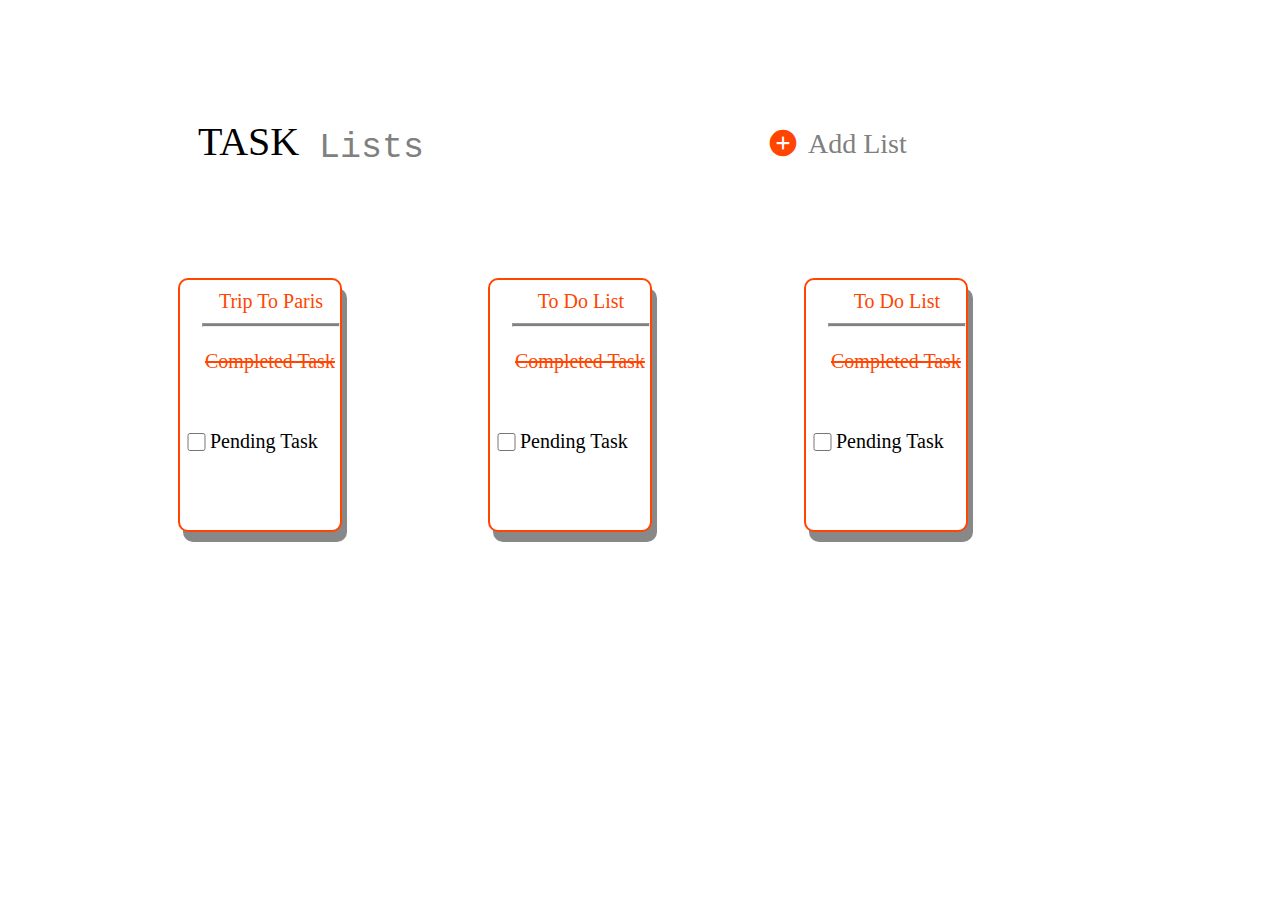
<file: Project2/index.html>
<!DOCTYPE html>
<html lang="en">
<head>
    <meta charset="UTF-8">
    <meta http-equiv="X-UA-Compatible" content="IE=edge">
    <meta name="viewport" content="width=device-width, initial-scale=1.0">
    <title>Project-2</title>
    <link rel="stylesheet" href="https://fonts.googleapis.com/css2?family=Material+Symbols+Outlined:opsz,wght,FILL,GRAD@20..48,100..700,0..1,-50..200" />
    <link rel="stylesheet" href="./index.css">
   
  
</head>
<body>
    
      <div class="h1">TASK</div>
      <span class="sp1">&nbsp;Lists</span>
      <span class="add">Add List</span>
        <div class="material-symbols-outlined">
            add_circle <a href= "./index2.html" target="_self" class="add"></a>
        </div>

  
    <div class="flex-container">
        <div class="task1">
          <a href="./index3.html" class="textparis">Trip To Paris <hr style="height:2px;width:8.5rem;color:grey;background-color:gray">
          </a>
          <div class="t1">Completed Task</div>
          <input type="checkbox" class="chbx">
          <span class="t1txt">Pending Task</span>
       </div>

      <div class="todo1">
        <div class="textparis">To Do List <hr style="height:2px;width:8.5rem;color:grey;background-color:gray"></div>
        <div class="t1">Completed Task</div>
        <input type="checkbox" class="chbx">
        <span class="t1txt">Pending Task</span>
      </div>
  
      <div class="todo2">
        <div class="textparis">To Do List<br><hr style="height:2px;width:8.5rem;color:grey;background-color:gray"></div>
        <div class="t1">Completed Task</div>
        <input type="checkbox" class="chbx">
        <span class="t1txt">Pending Task</span>
      </div>
   </div>
</body>
</html>
</file>
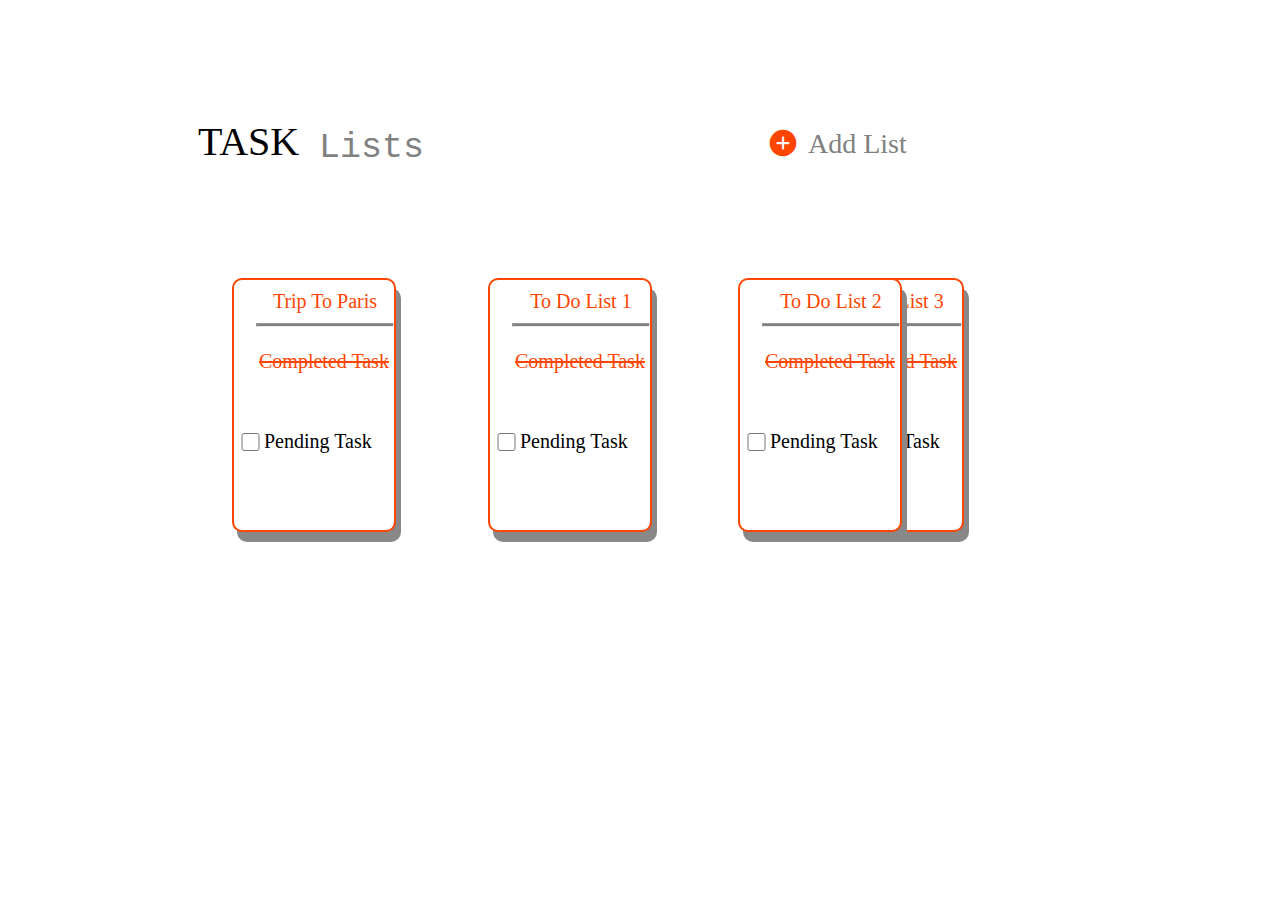
<file: Project3/index.html>
<!DOCTYPE html>
<html lang="en">
<head>
    <meta charset="UTF-8">
    <meta http-equiv="X-UA-Compatible" content="IE=edge">
    <meta name="viewport" content="width=device-width, initial-scale=1.0">
    <title>To DO Mobile App</title>
    <link rel="stylesheet" href="https://fonts.googleapis.com/css2?family=Material+Symbols+Outlined:opsz,wght,FILL,GRAD@20..48,100..700,0..1,-50..200" />
    <link rel="stylesheet" href="./index.css">
   
  
</head>
<body>
    
<div class="h1">TASK</div>
      <span class="sp1">&nbsp;Lists</span>
      <div class="add">Add List</div>
        <div class="material-symbols-outlined">
            add_circle <a href= "./index2.html" target="_self" class="add">HAI</a>
        </div>

  
    <div class="flex-container">
        <div class="task1">
          <a href="./index3.html" class="textparis">Trip To Paris <hr style="height:2px;width:8.5rem;color:grey;background-color:gray">
          </a>
          <div class="t1">Completed Task</div>
          <input type="checkbox" class="chbx">
          <span class="t1txt">Pending Task</span>
       </div>

      <div class="todo1">
        <div class="textparis">To Do List 1<hr style="height:2px;width:8.5rem;color:grey;background-color:gray"></div>
        <div class="t1">Completed Task</div>
        <input type="checkbox" class="chbx">
        <span class="t1txt">Pending Task</span>
      </div>
  
      <div class="todo2">
        <div class="textparis">To Do List 3<br><hr style="height:2px;width:8.5rem;color:grey;background-color:gray"></div>
        <div class="t1">Completed Task</div>
        <input type="checkbox" class="chbx">
        <span class="t1txt">Pending Task</span>
      </div>

      <div class="todo3">
        <div class="textparis">To Do List 2<br><hr style="height:2px;width:8.5rem;color:grey;background-color:gray"></div>
        <div class="t1">Completed Task</div>
        <input type="checkbox" class="chbx">
        <span class="t1txt">Pending Task</span>
      </div>
      
  </div>
</body>
</html>
</file>
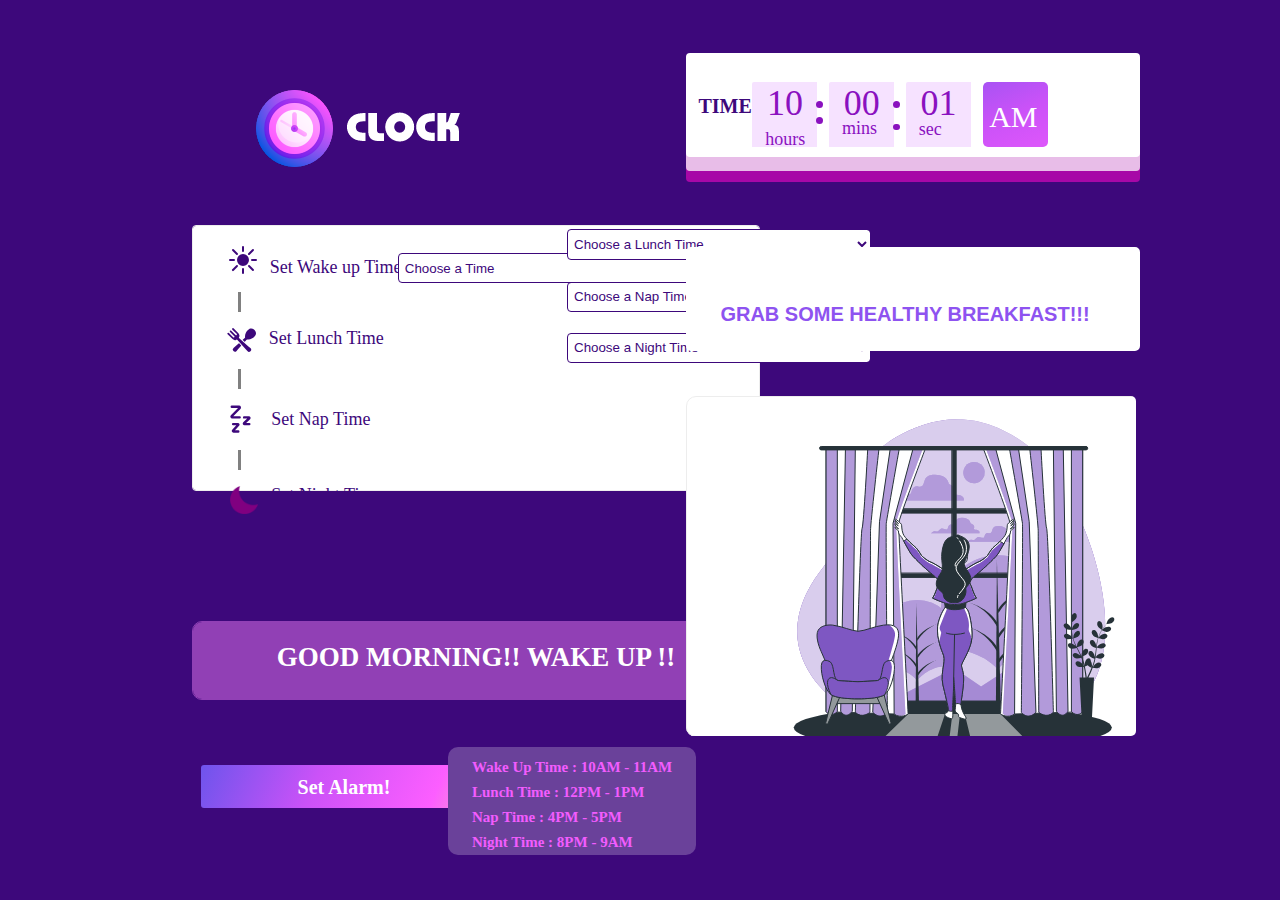
<file: Project4/index.html>
<!DOCTYPE html>
<html lang="en">
<head>
    <meta charset="UTF-8">
    <meta http-equiv="X-UA-Compatible" content="IE=edge">
    <meta name="viewport" content="width=device-width, initial-scale=1.0">
    <title>Clock</title>
    <link rel="stylesheet" href="./clock.css">
</head>
<body class="bg">
    <div class="Clock">
        <img src="./clock_logo.png" alt=noimage>
    </div>
    <div class="drp">
        <img src="./wake_up.svg" alt="noimage" class="wake">
        <span class="greeting"> Set Wake up Time</span>
       <select  class="drp1">
        <option value="0"> Choose a Time </option>
          <option value="1">01:00 AM - 02:00 AM</option>
          <option value="2">02:00 AM - 03:00 AM</option>
          <option value="3">03:00 AM - 04:00 AM</option>
          <option value="4">04:00 AM - 05:00 AM</option>
          <option value="5">05:00 AM - 06:00 AM</option>
          <option value="6">06:00 AM - 07:00 AM</option>
          <option value="7">07:00 AM - 08:00 AM</option>
          <option value="8">08:00 AM - 09:00 AM</option>
          <option value="9">09:00 AM - 10:00 AM</option>
          <option value="10">10:00 AM - 11:00 AM</option>
          <option value="11">11:00 AM - 12:00 AM</option>
          <option value="12">12:00 PM - 01:00 PM</option>
          <option value="13">01:00 PM - 02:00 PM</option>
          <option value="14">02:00 PM - 03:00 PM</option>
          <option value="15">03:00 PM - 04:00 PM</option>
          <option value="16">04:00 PM - 05:00 PM</option>
          <option value="17">05:00 PM - 06:00 PM</option>
          <option value="18">06:00 PM - 07:00 PM</option>
          <option value="19">07:00 PM - 08:00 PM</option>
          <option value="20">08:00 PM - 09:00 PM</option>
          <option value="21">09:00 PM - 10:00 PM</option>
          <option value="22">10:00 PM - 11:00 PM</option>
          <option value="23">11:00 PM - 12:00 PM</option>
          <option value="24">12:00 AM - 01:00 AM</option>
      </select>
    </div>
    <div class="v1"></div>
    <div class="drp2-1">
        <img src="./lunch_time.svg" alt="noimage" class="lun">
        <span class="lungreet" >Set Lunch Time</span>
        <select  class="drp2"width="100px">
          <option value="0"> Choose a Lunch Time </option>
          <option value="1">01:00 AM - 02:00 AM</option>
          <option value="2">02:00 AM - 03:00 AM</option>
          <option value="3">03:00 AM - 04:00 AM</option>
          <option value="4">04:00 AM - 05:00 AM</option>
          <option value="5">05:00 AM - 06:00 AM</option>
          <option value="6">06:00 AM - 07:00 AM</option>
          <option value="7">07:00 AM - 08:00 AM</option>
          <option value="8">08:00 AM - 09:00 AM</option>
          <option value="9">09:00 AM - 10:00 AM</option>
          <option value="10">10:00 AM - 11:00 AM</option>
          <option value="11">11:00 AM - 12:00 AM</option>
          <option value="12">12:00 PM - 01:00 PM</option>
          <option value="13">01:00 PM - 02:00 PM</option>
          <option value="14">02:00 PM - 03:00 PM</option>
          <option value="15">03:00 PM - 04:00 PM</option>
          <option value="16">04:00 PM - 05:00 PM</option>
          <option value="17">05:00 PM - 06:00 PM</option>
          <option value="18">06:00 PM - 07:00 PM</option>
          <option value="19">07:00 PM - 08:00 PM</option>
          <option value="20">08:00 PM - 09:00 PM</option>
          <option value="21">09:00 PM - 10:00 PM</option>
          <option value="22">10:00 PM - 11:00 PM</option>
          <option value="23">11:00 PM - 12:00 PM</option>
          <option value="24">12:00 AM - 01:00 AM</option>
          </select>
    </div>
    <div class="v2"></div>
    <div class="drp3-1">
      <img src="./nap_time.svg" alt="noimage" class="nap">
      <span class="napgreet" >Set Nap Time</span>
      <select  class="drp3"width="100px">
        <option value="0"> Choose a Nap Time </option>
        <option value="1">01:00 AM - 02:00 AM</option>
        <option value="2">02:00 AM - 03:00 AM</option>
        <option value="3">03:00 AM - 04:00 AM</option>
        <option value="4">04:00 AM - 05:00 AM</option>
        <option value="5">05:00 AM - 06:00 AM</option>
        <option value="6">06:00 AM - 07:00 AM</option>
        <option value="7">07:00 AM - 08:00 AM</option>
        <option value="8">08:00 AM - 09:00 AM</option>
        <option value="9">09:00 AM - 10:00 AM</option>
        <option value="10">10:00 AM - 11:00 AM</option>
        <option value="11">11:00 AM - 12:00 AM</option>
        <option value="12">12:00 PM - 01:00 PM</option>
        <option value="13">01:00 PM - 02:00 PM</option>
        <option value="14">02:00 PM - 03:00 PM</option>
        <option value="15">03:00 PM - 04:00 PM</option>
        <option value="16">04:00 PM - 05:00 PM</option>
        <option value="17">05:00 PM - 06:00 PM</option>
        <option value="18">06:00 PM - 07:00 PM</option>
        <option value="19">07:00 PM - 08:00 PM</option>
        <option value="20">08:00 PM - 09:00 PM</option>
        <option value="21">09:00 PM - 10:00 PM</option>
        <option value="22">10:00 PM - 11:00 PM</option>
        <option value="23">11:00 PM - 12:00 PM</option>
        <option value="24">12:00 AM - 01:00 AM</option>
        </select>
  </div> 
  <div class="v3"></div>
  <div class="drp4-1">
    <img src="./moon.png" alt="noimage" class="night">
    <span class="nightgreet" >Set Night Time</span>
    <select  class="drp4"width="100px">
      <option value="0"> Choose a Night Time </option>
      <option value="1">01:00 AM - 02:00 AM</option>
      <option value="2">02:00 AM - 03:00 AM</option>
      <option value="3">03:00 AM - 04:00 AM</option>
      <option value="4">04:00 AM - 05:00 AM</option>
      <option value="5">05:00 AM - 06:00 AM</option>
      <option value="6">06:00 AM - 07:00 AM</option>
      <option value="7">07:00 AM - 08:00 AM</option>
      <option value="8">08:00 AM - 09:00 AM</option>
      <option value="9">09:00 AM - 10:00 AM</option>
      <option value="10">10:00 AM - 11:00 AM</option>
      <option value="11">11:00 AM - 12:00 AM</option>
      <option value="12">12:00 PM - 01:00 PM</option>
      <option value="13">01:00 PM - 02:00 PM</option>
      <option value="14">02:00 PM - 03:00 PM</option>
      <option value="15">03:00 PM - 04:00 PM</option>
      <option value="16">04:00 PM - 05:00 PM</option>
      <option value="17">05:00 PM - 06:00 PM</option>
      <option value="18">06:00 PM - 07:00 PM</option>
      <option value="19">07:00 PM - 08:00 PM</option>
      <option value="20">08:00 PM - 09:00 PM</option>
      <option value="21">09:00 PM - 10:00 PM</option>
      <option value="22">10:00 PM - 11:00 PM</option>
      <option value="23">11:00 PM - 12:00 PM</option>
      <option value="24">12:00 AM - 01:00 AM</option>
      </select>
</div> 

<div class="box3">
      
      <h1 class="gm">GOOD MORNING!! WAKE UP !!</h1> 
     
    </div>

    <button class="button"><span>Set Alarm!</span></button>
    <div class="timings">
        <span> Wake Up Time : 10AM - 11AM </span><br/>
        <span> Lunch Time : 12PM - 1PM </span><br/>
        <span> Nap Time : 4PM - 5PM </span><br/>
        <span> Night Time : 8PM - 9AM </span>
    </div>
    <div class="flex-clk">
      <span class="Time">Time</span>
      
      <span class="bx1no">10</span>
      <span class="hr">hours</span>

      <div class="dotted">
        <span class="dots"></span>
        <span class="dots1"></span>
      </div>
       <span class="bx2">00</span>
       <span class="min">mins</span>

       <div class="dotted">
          <span class="dot2"></span>
          <span class="dots3"></span>
        </div>
        <span class="bx3">01</span>
        <span class="sec">sec</span>
        <span class="am"></span>
        <span class="amc">AM</span>
    </div>

    <div class="mrgmsg">
      <span class="msg">GRAB SOME HEALTHY BREAKFAST!!!</span>
    </div>
    <div class="image">

    </div>
</body>
</html>
</file>
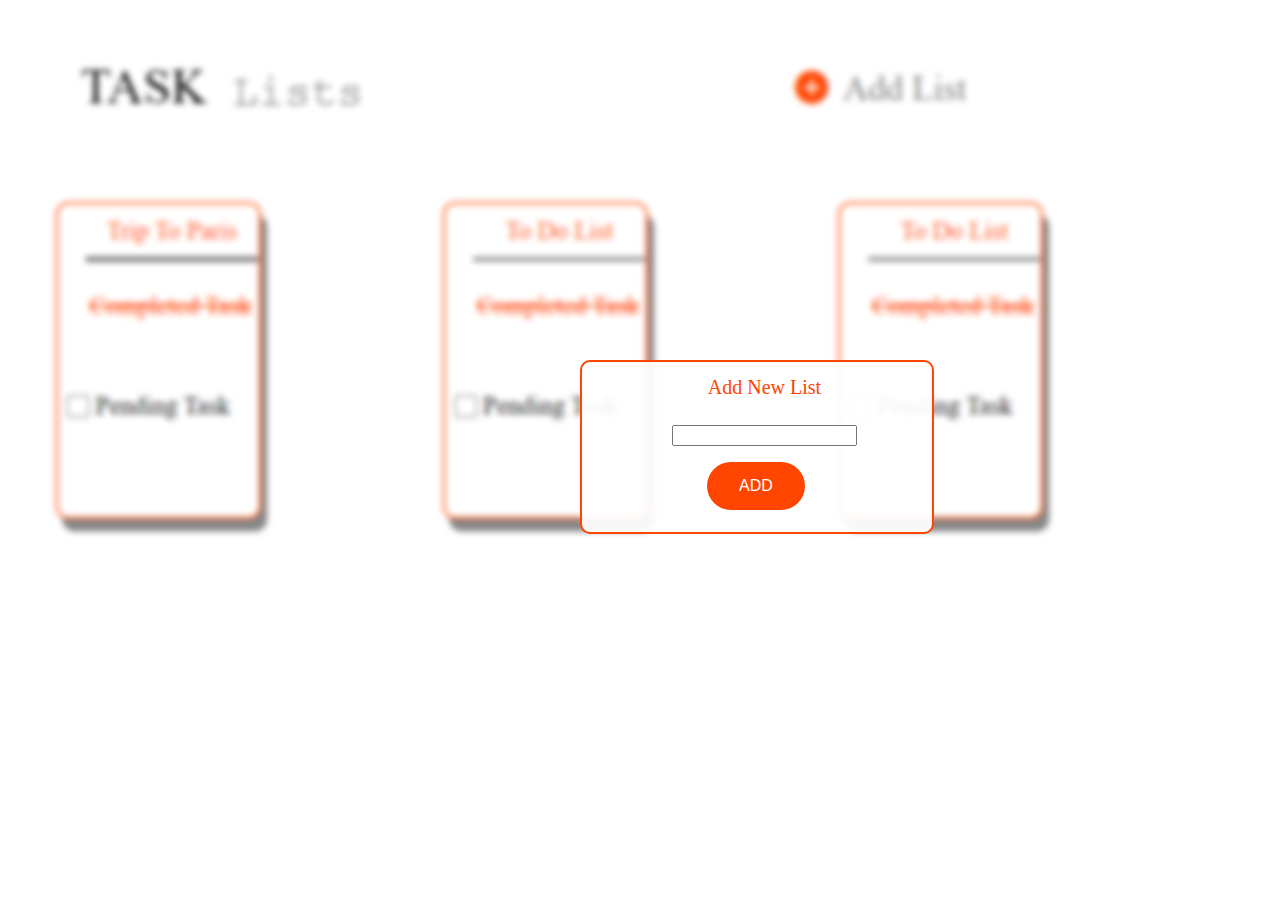
<file: Project2/index2.html>
<!DOCTYPE html>
<html lang="en">
<head>
    <meta charset="UTF-8">
    <meta http-equiv="X-UA-Compatible" content="IE=edge">
    <meta name="viewport" content="width=device-width, initial-scale=1.0">
    <title>Project-2</title>
    <link rel="stylesheet" href="./index.css">
    <link rel="stylesheet" href="https://fonts.googleapis.com/css2?family=Material+Symbols+Outlined:opsz,wght,FILL,GRAD@20..48,100..700,0..1,-50..200" />
</head>
<body>
  <div class="blr">
    <img src="new.PNG">
  </div>
<div class="newlist">
        <div class="addnewlist">
            Add New List <br><br>
            <input type="text" width=700px ; height=20px>
        </div>
        <input type="button" value="ADD" class="addbtn">
</div>
</body>
</html>
</file>
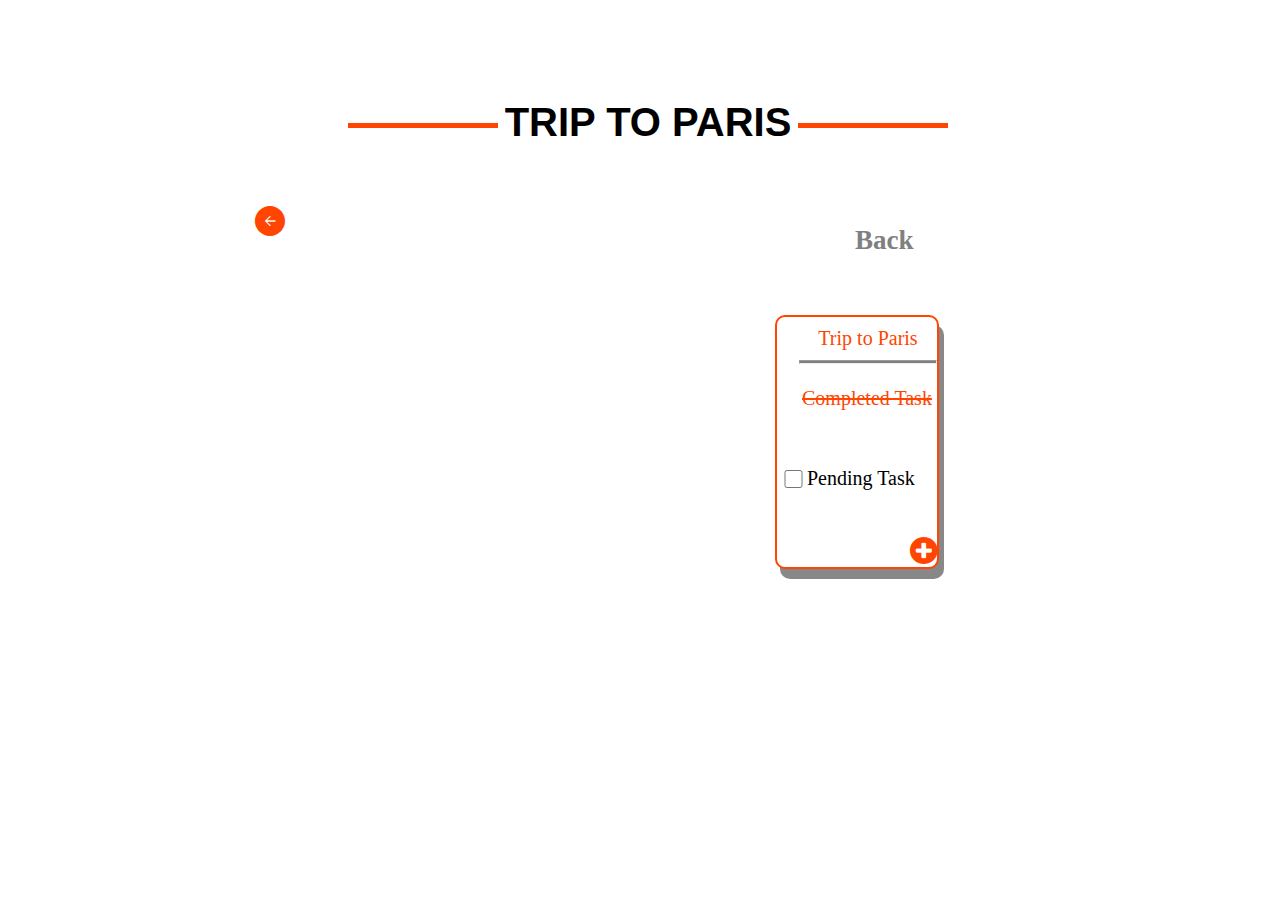
<file: Project2/index3.html>
<!DOCTYPE html>
<html lang="en">
<head>
    <meta charset="UTF-8">
    <meta http-equiv="X-UA-Compatible" content="IE=edge">
    <meta name="viewport" content="width=device-width, initial-scale=1.0">
    <title>Project-2</title>
    <link rel="stylesheet" href="https://fonts.googleapis.com/css2?family=Material+Symbols+Outlined:opsz,wght,FILL,GRAD@20..48,100..700,0..1,-50..200" />
    <link rel="stylesheet" href="./index.css">
    <link rel="stylesheet" href="https://cdnjs.cloudflare.com/ajax/libs/font-awesome/4.7.0/css/font-awesome.min.css">
    
    <style>
        .material-symbols-outlined
        { 
          font-size: 40px !important;
          position: absolute !important;
          top:9vh !important;
          right:110vh !important;
          font-variation-settings:
          'FILL' 1,  
          'wght' 200,
          'GRAD' 0,
          'opsz' 48
        }
    </style>
</head>
<body>
    <center>
        <h1>TRIP TO PARIS</h1>
    </center>
    <span class="material-symbols-outlined">
        arrow_circle_left
    </span> 
    <a href="./index.html">
       <div class="Back">
            Back
        </div>
    </a>
     
    <div class="h3">
        <div class="task1">
            <div class="textparis">Trip to Paris<hr style="height:2px;width:8.5rem;color:grey;background-color:gray"></div>
                <div class="t1">Completed Task</div>
            <input type="checkbox" class="chbx">
            <span class="t1txt">Pending Task</span>
            <a href="./index4.html">
               <i class="fa fa-plus-circle" style="font-size:32px;color:orangered;position:absolute;right: 0;bottom: 0;cursor: pointer;" >
               </i>
            </a>
        </div>
    </div>
</body>
</html>
</file>
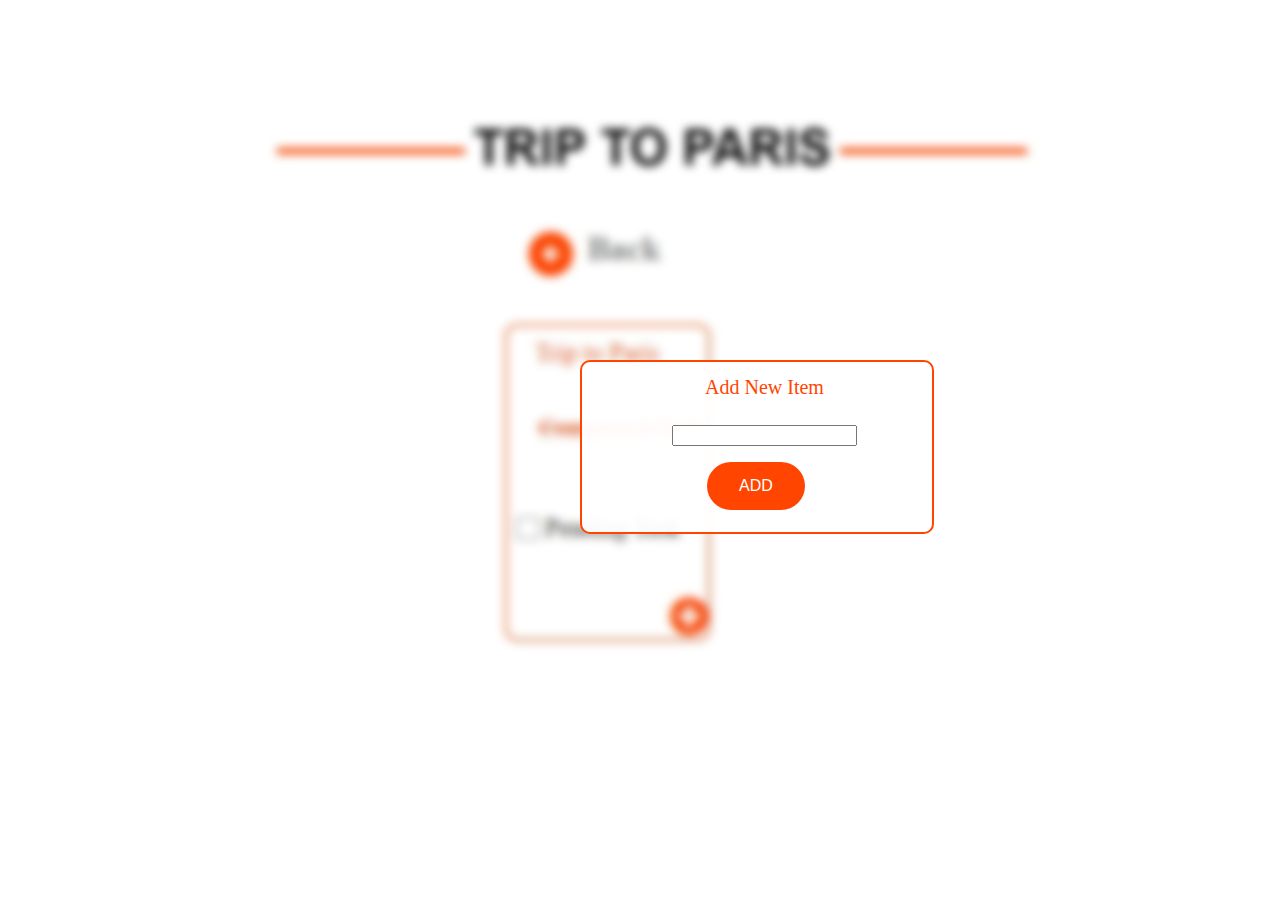
<file: Project2/index4.html>
<!DOCTYPE html>
<html lang="en">
<head>
    <meta charset="UTF-8">
    <meta http-equiv="X-UA-Compatible" content="IE=edge">
    <meta name="viewport" content="width=device-width, initial-scale=1.0">
    <title>Project-2</title>
    <link rel="stylesheet" href="./index.css">
</head>
<body>

    <div class="blr2">
      <center>
        <img src="blr2.jpg"></center> 
    </div>
    <div class="newlist">
            <div class="addnewlist">
                Add New Item <br><br>
                <input type="text" width=700px ; height=20px>
            </div>
            <input type="button" value="ADD" class="addbtn">
    </div>
    
</body>
</html>
</file>
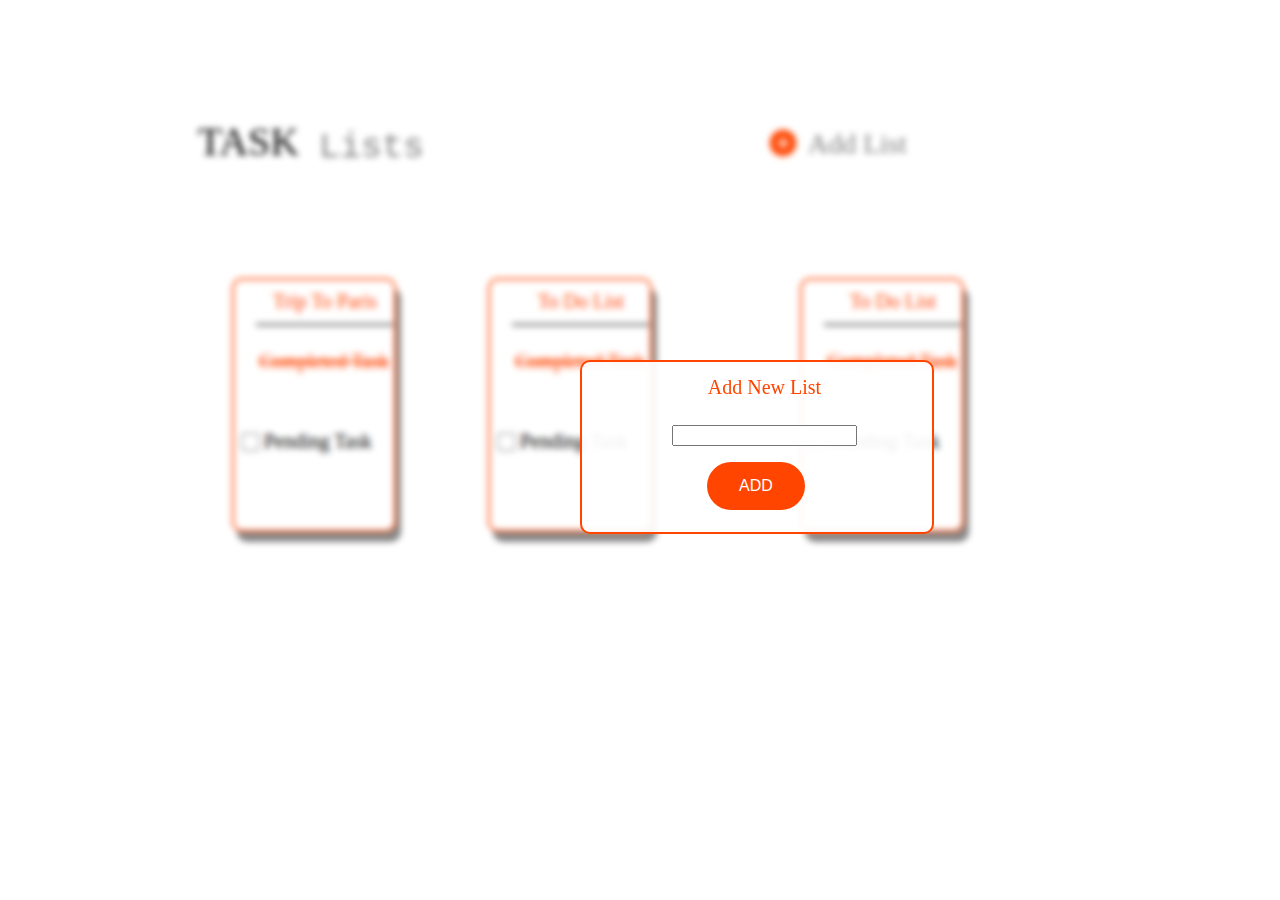
<file: Project3/index2.html>
<!DOCTYPE html>
<html lang="en">
<head>
    <meta charset="UTF-8">
    <meta http-equiv="X-UA-Compatible" content="IE=edge">
    <meta name="viewport" content="width=device-width, initial-scale=1.0">
    <title>To DO Mobile App</title>
    <link rel="stylesheet" href="./index.css">
    <link rel="stylesheet" href="https://fonts.googleapis.com/css2?family=Material+Symbols+Outlined:opsz,wght,FILL,GRAD@20..48,100..700,0..1,-50..200" />
</head>
<body>
<div class="addnewblr">
  <div class="h1">TASK</div>
      <span class="sp1">&nbsp;Lists</span>
      <span class="add">Add List</span>
        <div class="material-symbols-outlined">
            add_circle <a href= "./index2.html" target="_self" class="add"></a>
        </div>

  
    <div class="flex-container">
        <div class="task1">
          <a href="./index3.html" class="textparis">Trip To Paris <hr style="height:2px;width:8.5rem;color:grey;background-color:gray">
          </a>
          <div class="t1">Completed Task</div>
          <input type="checkbox" class="chbx">
          <span class="t1txt">Pending Task</span>
       </div>

      <div class="todo1">
        <div class="textparis">To Do List <hr style="height:2px;width:8.5rem;color:grey;background-color:gray"></div>
        <div class="t1">Completed Task</div>
        <input type="checkbox" class="chbx">
        <span class="t1txt">Pending Task</span>
      </div>
  
      <div class="todo2">
        <div class="textparis">To Do List<br><hr style="height:2px;width:8.5rem;color:grey;background-color:gray"></div>
        <div class="t1">Completed Task</div>
        <input type="checkbox" class="chbx">
        <span class="t1txt">Pending Task</span>
      </div>
   </div>
</div>
<div class="newlist">
        <div class="addnewlist">
            Add New List <br><br>
            <input type="text" width=700px ; height=20px>
        </div>
        <input type="button" value="ADD" class="addbtn">
</div>
</body>
</html>
</file>
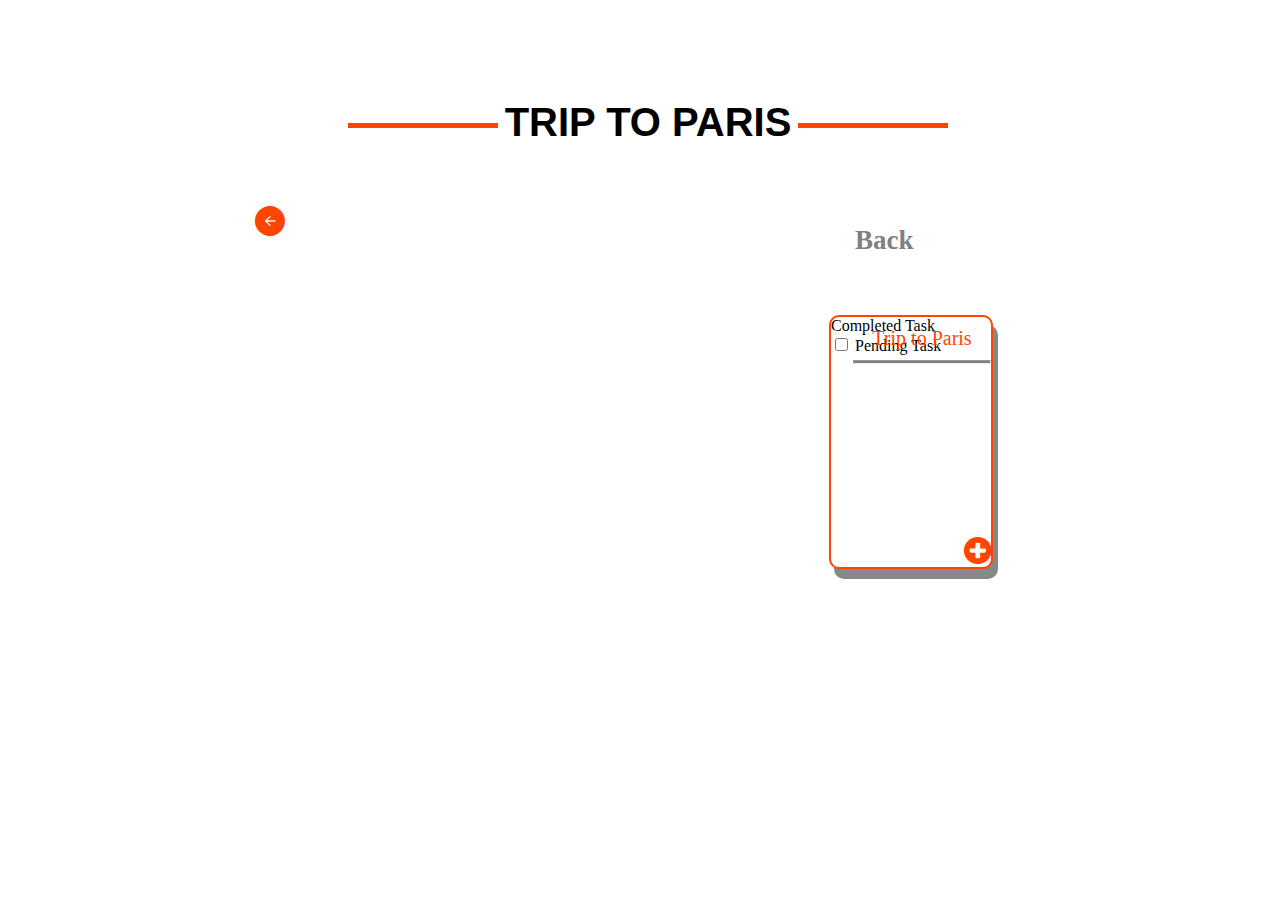
<file: Project3/index3.html>
<!DOCTYPE html>
<html lang="en">
<head>
    <meta charset="UTF-8">
    <meta http-equiv="X-UA-Compatible" content="IE=edge">
    <meta name="viewport" content="width=device-width, initial-scale=1.0">
    <title>To Do Mobile App</title>
    <link rel="stylesheet" href="https://fonts.googleapis.com/css2?family=Material+Symbols+Outlined:opsz,wght,FILL,GRAD@20..48,100..700,0..1,-50..200" />
    <link rel="stylesheet" href="./index.css">
    <link rel="stylesheet" href="https://cdnjs.cloudflare.com/ajax/libs/font-awesome/4.7.0/css/font-awesome.min.css">
    
    <style>
        .material-symbols-outlined
        { 
          font-size: 40px !important;
          position: absolute !important;
          top:9vh !important;
          right:110vh !important;
          font-variation-settings:
          'FILL' 1,  
          'wght' 200,
          'GRAD' 0,
          'opsz' 48
        }
    </style>
</head>
<body>
    <center>
        <h1>TRIP TO PARIS</h1>
    </center>
    <span class="material-symbols-outlined">
        arrow_circle_left
    </span> 
    <a href="./index.html">
       <div class="Back">
            Back
        </div>
    </a>
     
    <div class="h3">
        <div class="task1 task2">
            <div class="textparis">Trip to Paris<hr class=line style="height:2px;width:8.5rem;color:grey;background-color:gray"></div>
              
            <div class=" t2">Completed Task</div>
            <input type="checkbox" class=" bx1">
            <span class="t">Pending Task</span>
            <a href="./index4.html">
               <i class="fa fa-plus-circle" style="font-size:32px;color:orangered;position:absolute;right: 0;bottom: 0;cursor: pointer;" >
               </i>
            </a>
        </div>
    </div>
</body>
</html>
</file>
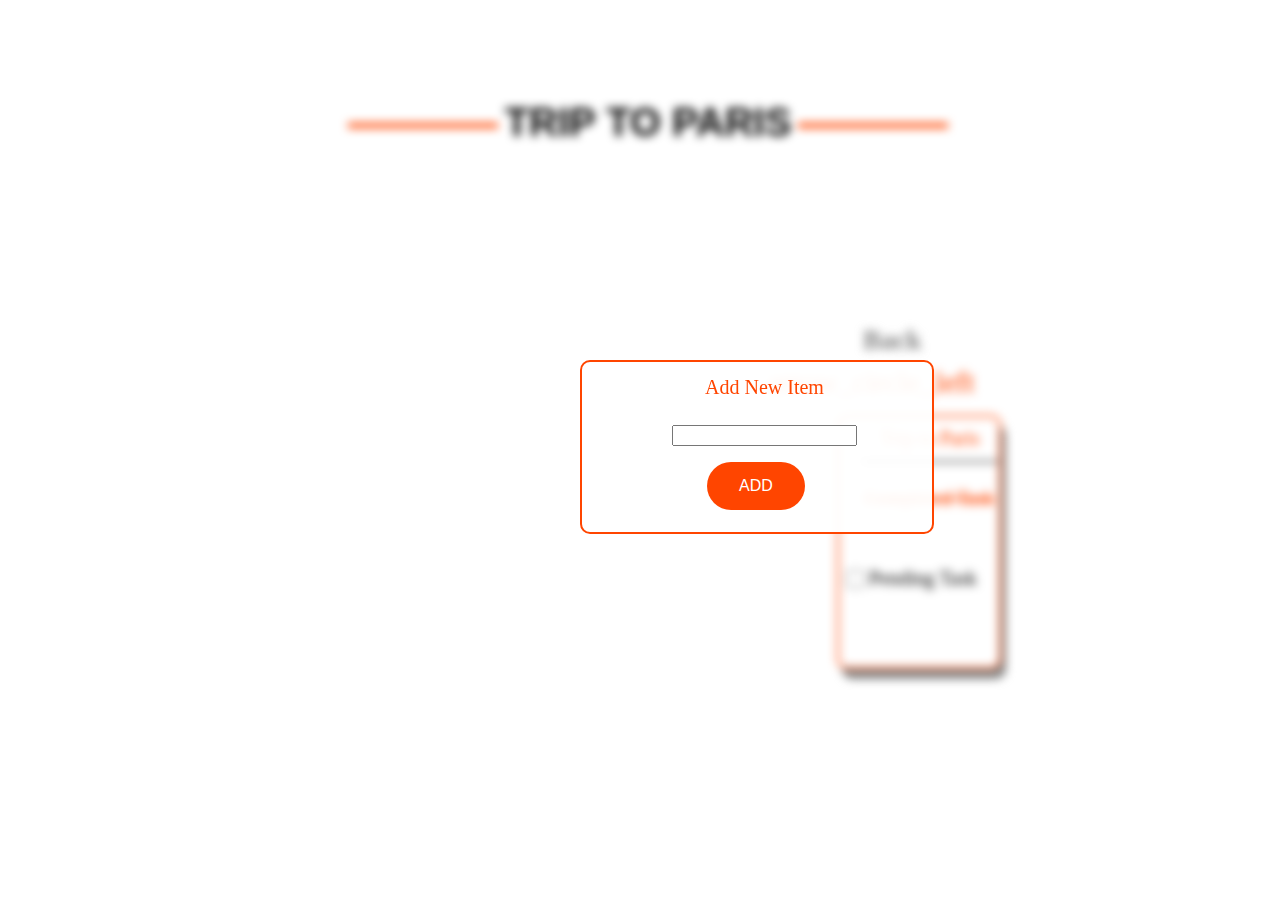
<file: Project3/index4.html>
<!DOCTYPE html>
<html lang="en">
<head>
    <meta charset="UTF-8">
    <meta http-equiv="X-UA-Compatible" content="IE=edge">
    <meta name="viewport" content="width=device-width, initial-scale=1.0">
    <title>To DO Mobile App</title>
    <link rel="stylesheet" href="./index.css">
</head>
<body>

<div class="newblur">
    <center>
        <h1>TRIP TO PARIS</h1>
    </center>
    <span class="material-symbols-outlined">
        arrow_circle_left
    </span> 
    <a href="./index.html">
       <div class="Back">
            Back
        </div>
    </a>
     
    <div class="h3">
        <div class="task1">
            <div class="textparis">Trip to Paris<hr style="height:2px;width:8.5rem;color:grey;background-color:gray"></div>
                <div class="t1">Completed Task</div>
                <input type="checkbox" class="chbx">
                <span class="t1txt">Pending Task</span>
                <a href="./index4.html">
                    <i class="fa fa-plus-circle" style="font-size:32px;color:orangered;position:absolute;right: 0;bottom: 0;cursor: pointer;" >
                    </i>
                </a>
        </div>
    </div>
</div>       
    
        <div class="newlist">
            <div class="addnewlist">
                Add New Item <br><br>
                <input type="text" width=700px ; height=20px>
            </div>
            <input type="button" value="ADD" class="addbtn">
        </div>
    
</body>
</html>
</file>
<file: Project2/index.css>
body{
    width: 100%;
}
.sp1
{
   font-size: 35px;
   position:absolute;
   color: grey;
   font-family:'Courier New', Courier, monospace;
   padding-left: 290px;
   padding-top: 120px;
}

.h1
{
    font-size: 40px;
    position: absolute;
    font-weight: bolder;
    padding-left: 190px;
    padding-top: 110px;
    font-weight: 100;
}

.add
{
     font-size: 28px ;
     position: absolute;
     color:grey;
     padding-top: 120px;
     padding-left: 800px;
}

/*.add1
{
   color: white;
   
   
}
*/
.material-symbols-outlined
{
    position:absolute;
    padding-left: 760px;
    padding-top:120px;
    color: orangered;
    cursor: pointer;
    font-size: 30px !important;
    font-variation-settings: 
    'FILL' 1,
    'wght' 800,
    'GRAD' 85,
    'opsz' 58; 
   

}
.flex-container
{
   height:500px;
   width:900px;
   background-color:white;
   display:flex;
   position: relative;
   top:25vh;
   left:10rem;
   justify-content: space-evenly;

}


.task1
{
   height:250px;
   width:160px;
   background-color: white;
   border: 2px solid orangered;
   border-radius: 10px;
   position: absolute;
   left: 10px;
   top: 5vh;
   box-shadow: 5px 10px #888888;

}

.textparis
{
    font-size: 20px;
    color: orangered;
    padding-top: 10px;
    padding-left: 22px;
    text-decoration: none;
    text-align: center;
    position: absolute;
   
}


.t1
{
    font-size: 20px;
    color: orangered;
    text-decoration: line-through;
    position: absolute;
    top:70px;
    left: 25px;
}

.chbx
{
    position: absolute;
    top:150px;
    width: 25px;
    height: 18px;
}

.t1txt
{
    position: absolute;
    top:150px;
    left:30px;
    font-size: 20px;
}

/* index 2 */
.newlist
{
    width: 350px;
    height:170px;
    border: 2px solid orangered;
    border-radius: 10px;
    position:absolute;
    left:580px;
    top:40vh;
    filter: none;
    background-color: rgba(255, 255, 255, 0.933);
}

.addnewlist
{
    color: orangered;
    font-size: 20px;
    text-align: center;
    position: absolute;
    top:14px;
    left:90px;
    filter: none;
    opacity: none;
}

.addbtn
{  
   background-color: orangered;
   border: none;
   color: white;
   padding: 15px 32px;
   text-align: center;
   text-decoration: none;
   font-size: 16px;
   border-radius: 25px;
   margin-top: 100px;
   margin-left: 125px;
   cursor: pointer;
  
}

.todo1
{
   height:250px;
   width:160px;
   background-color: white;
   text-decoration: overlines;
   border: 2px solid orangered;
   border-radius: 10px;
   position: absolute;
   left: 20rem;
   top: 5vh;
   box-shadow: 5px 10px #888888;
   justify-items: space-between;

}

.todo2
{
   height:250px;
   width:160px;
   background-color: white;
   border: 2px solid orangered;
   border-radius: 10px;
   position: absolute;
   right:100px;
   top: 5vh;
   box-shadow: 5px 10px #888888;

}

.blr
{
    filter: blur(3px);
    width:100%;
    height:100%;
}

/* index3 */
h1 {
    font-family: sans-serif;
    margin: 100px auto;
    text-align: center;
    color: black;
    font-size: 40px;
    max-width: 600px;
    position: relative;
  }

  h1:before {
    content: "";
    display: block;
    width: 150px;
    height: 5px;
    background: orangered;
    left: 0rem;
    top: 50%;
    position: absolute;
  }
  
  h1:after {
    content: "";
    display: block;
    width: 150px;
    height: 5px;
    background: orangered;
    right: 0;
    top: 50%;
    position: absolute;
  
}
.Back
{
    color: gray;
    font-size: 27px;
    font-weight: bolder;
    position: absolute;
    top:25vh;
    left:95vh;
    cursor: pointer;
}

.h3
{
    position: absolute;
    top:30vh;
    left:85vh;

}

/* index 4 */

.blr2
{
    position: relative;
    padding-top: 10vh;
    filter: blur(5px);
}
</file>
<file: Project3/index.css>
body{
    width: 100%;
}
.sp1
{
   font-size: 35px;
   position:absolute;
   color: grey;
   font-family:'Courier New', Courier, monospace;
   padding-left: 290px;
   padding-top: 120px;
}

.h1
{
    font-size: 40px;
    position: absolute;
    font-weight: bolder;
    padding-left: 190px;
    padding-top: 110px;
    font-weight: 100;
}

.add
{
     font-size: 28px ;
     position: absolute;
     color:grey;
     padding-top: 120px;
     padding-left: 800px;
}

.material-symbols-outlined
{
    position:absolute;
    padding-left: 760px;
    padding-top:120px;
    color: orangered;
    cursor: pointer;
    font-size: 30px !important;
    font-variation-settings: 
    'FILL' 1,
    'wght' 800,
    'GRAD' 85,
    'opsz' 58; 
   

}
.flex-container
{
   height:500px;
   width:70vw;
   background-color:white;
   display:flex;
   position: relative;
   top:25vh;
   left:10rem;
   justify-content:space-between;

}


.task1
{
   height:250px;
   width:160px;
   background-color: white;
   border: 2px solid orangered;
   border-radius: 10px;
   position: absolute;
   left: 5vw;
   top: 5vh;
   box-shadow: 5px 10px #888888;

}

.textparis
{
    font-size: 20px;
    color: orangered;
    padding-top: 10px;
    padding-left: 22px;
    text-decoration: none;
    text-align: center;
    position: absolute;
   
}


.t1
{
    font-size: 20px;
    color: orangered;
    text-decoration: line-through;
    position: absolute;
    top:70px;
    left: 25px;
}

.chbx
{
    position: absolute;
    top:150px;
    width: 25px;
    height: 18px;
}

.t1txt
{
    position: absolute;
    top:150px;
    left:30px;
    font-size: 20px;
}

.todo3
{
   height:250px;
   width:160px;
   background-color: white;
   border: 2px solid orangered;
   border-radius: 10px;
   position: absolute;
   left: 570px;
   top: 5vh;
   box-shadow: 5px 10px #888888;
}
@media (min-width:360px)and (max-width:450px)

{
    .t1 , .chbx , .t1txt , hr
    {
    display: none;
    }

    .textparis
    {
        text-align: center;
        position: absolute;
        left:0;

    }
    .task1 , .todo2 , .todo3
    {
        height: 50px;
        width:150px;
        text-align: center;
        box-shadow: 4px 4px 10px gray;
    }

    div.todo1
    {
        height: 50px;
        width:150px;
        position: absolute;
        top:15vh;
        left:15px;
    }

    div.todo2
    {
        height: 50px;
        width:150px;
        position: absolute;
        top:26vh;
        left:15px;
    }

    div.todo3
    {
        height: 50px;
        width:150px;
        position: absolute;
        top:37vh;
        left:15px;
    }


    div.material-symbols-outlined
   {
    position:absolute;
    left:-75vw;
    top:1vh;
    padding-left: 760px;
    padding-top:120px;
    color: orangered;
    cursor: pointer;
    font-size: 30px !important;
    font-variation-settings: 
    'FILL' 1,
    'wght' 800,
    'GRAD' 85,
    'opsz' 58; 
   

}
}










/* index 2 */
.newlist
{
    width: 350px;
    height:170px;
    border: 2px solid orangered;
    border-radius: 10px;
    position:absolute;
    left:580px;
    top:40vh;
    filter: none;
    background-color: rgba(255, 255, 255, 0.933);
}

.addnewlist
{
    color: orangered;
    font-size: 20px;
    text-align: center;
    position: absolute;
    top:14px;
    left:90px;
    filter: none;
    opacity: none;
}

.addbtn
{  
   background-color: orangered;
   border: none;
   color: white;
   padding: 15px 32px;
   text-align: center;
   text-decoration: none;
   font-size: 16px;
   border-radius: 25px;
   margin-top: 100px;
   margin-left: 125px;
   cursor: pointer;
  
}

.todo1
{
   height:250px;
   width:160px;
   background-color: white;
   text-decoration: overlines;
   border: 2px solid orangered;
   border-radius: 10px;
   position: absolute;
   left: 20rem;
   top: 5vh;
   box-shadow: 5px 10px #888888;
   justify-items: space-between;

}

.todo2
{
   height:250px;
   width:160px;
   background-color: white;
   border: 2px solid orangered;
   border-radius: 10px;
   position: absolute;
   right:100px;
   top: 5vh;
   box-shadow: 5px 10px #888888;

}

.addnewblr
{
    filter: blur(3px);
}

@media (min-width:360px)and (max-width:450px) 


{
    .addbtn
    {
        position: absolute;
          left: -15vw;
    }
}
    











/* index3 */
h1 {
    font-family: sans-serif;
    margin: 100px auto;
    text-align: center;
    color: black;
    font-size: 40px;
    max-width: 600px;
    position: relative;
  }

  h1:before {
    content: "";
    display: block;
    width: 150px;
    height: 5px;
    background: orangered;
    left: 0rem;
    top: 50%;
    position: absolute;
  }
  
  h1:after {
    content: "";
    display: block;
    width: 150px;
    height: 5px;
    background: orangered;
    right: 0;
    top: 50%;
    position: absolute;
  
}
.Back
{
    color: gray;
    font-size: 27px;
    font-weight: bolder;
    position: absolute;
    top:25vh;
    left:95vh;
    cursor: pointer;
}

.h3
{
    position: absolute;
    top:30vh;
    left:85vh;

}

@media (min-width:360px)and (max-width:450px) {

    h1::before , h1::after , .Back
    
    {
        display: none;
    }
    
    h1 
    {

        text-align: center;
    }

    span.material-symbols-outlined
    {
           position: absolute;
           left:-85vh;
    }

    .h3
     {
        position: absolute;
        top:30vh;
        left:10vh;
    }
     
    .task2
    {
        height:250px;
        width:160px;
        background-color: white;
        border: 2px solid orangered;
        border-radius: 10px;
        position: absolute;
        left: 40px;
        top: 5vh;
         box-shadow: 5px 10px #888888;
         display: inline;
    }

    .textparis
    {
        font-size: 20px;
        color: orangered;
        padding-top: 10px;
        padding-left: 22px;
        text-decoration: none;
        text-align: center;
        position: absolute;
       
    }
    
    
    div.t2
    {
        font-size: 20px;
        color: orangered;
        text-decoration: line-through;
        position: absolute;
        top:70px;
        left: 25px;
    }
    
    .bx1
    {
        position: absolute;
        top:150px;
        left: 0;
        width: 25px;
        height: 18px;
    }
    
    .t
    {
        position: absolute;
        top:150px;
        left:30px;
        font-size: 20px;
    }


    
    .line{
        height:2px;
        width:8.5rem;
        color:grey;
        background-color:gray"
    }



    }
/* index 4 */

.newblur
{
    
    filter: blur(5px);
}

@media (min-width:360px)and (max-width:450px) {

div.newlist 
{
    position: absolute;
    left:20vw;
    width:250px;
}
div.addnewlist
{

    
    position: absolute;
    left:30px;
}
}
</file>
<file: Project4/clock.css>
.bg
{
    background-color: #3d087b;
}

.Clock
{
    height:80px;
    width: 250px;
    color:white;
    position:absolute;
    top:10vh;
    left:20vw;
    
}

.drp
{
    height:16.5rem;
    width:566px;
    border: 2px solid white;
    position: absolute;
    left:15vw;
    top:25vh;
    background: var(--unnamed-color-ffffff) 0% 0% no-repeat padding-box;
    border: 1px solid var(--unnamed-color-ededed);
    background: #FFFFFF 0% 0% no-repeat padding-box;
    border: 1px solid #EDEDED;
    border-radius: 4px;
    opacity: 1;
    font: var(--unnamed-font-style-normal) normal var(--unnamed-font-weight-normal) var(--unnamed-font-size-18)/var(--unnamed-line-spacing-28) var(--unnamed-font-family-manrope);
    letter-spacing: var(--unnamed-character-spacing-0);
    color: var(--unnamed-color-3d087b);
    text-align: left;
    font: normal normal normal 18px/28px Manrope;
    letter-spacing: 0px;    
    color: #3D087B;

}

.wake
{
    position: absolute;
    left:2.5vw;
    top:2vh;
}

.greeting
{
    position: absolute;
    left:6vw;
    top:3vh;
}
.drp1
{
    height: 1.9rem;
    width: 19rem;
    padding: 2px;
    background: var(--unnamed-color-ffffff) 0% 0% no-repeat padding-box;
   border: 1px solid var(--unnamed-color-ededed);
   background: var(--unnamed-color-ffffff) 0% 0% no-repeat padding-box;
   border: 1px solid var(--unnamed-color-ededed);
   background: #FFFFFF 0% 0% no-repeat padding-box;
   border: 1px solid #3D087B;
   border-radius: 4px;
   opacity: 1;

color:#3D087B;
position: absolute;
left:16vw;
top:3vh;
}

.v1 {
    border-left: 3px solid grey;
    height: 20px;
    position: absolute;
    left:18.6vw;
    top:32.4vh;
  }
  
.lun{
    position: absolute;
    top:36vh;
    left:17.7vw;
    width:29px;
}

.lungreet
{
 
    position: absolute;
    left:21vw;
    top:36vh;
    background: var(--unnamed-color-ffffff) 0% 0% no-repeat padding-box;
    border: 1px solid var(--unnamed-color-ededed);
    opacity: 1;
    font: var(--unnamed-font-style-normal) normal var(--unnamed-font-weight-normal) var(--unnamed-font-size-18)/var(--unnamed-line-spacing-28) var(--unnamed-font-family-manrope);
    letter-spacing: var(--unnamed-character-spacing-0);
    color: var(--unnamed-color-3d087b);
    text-align: left;
    font: normal normal normal 18px/28px Manrope;
    letter-spacing: 0px;    
    color: #3D087B;

}

.drp2
{
   position:absolute;
   left:63vh;
   top:17.9vw;
   height: 1.9rem;
   width: 19rem;
   padding: 2px;
   background: var(--unnamed-color-ffffff) 0% 0% no-repeat padding-box;
  border: 1px solid var(--unnamed-color-ededed);
  background: var(--unnamed-color-ffffff) 0% 0% no-repeat padding-box;
  border: 1px solid var(--unnamed-color-ededed);
  background: #FFFFFF 0% 0% no-repeat padding-box;
  border: 1px solid #3D087B;
  border-radius: 4px;
  opacity: 1;
  color:#3D087B;
 
}

.v2 {
    border-left: 3px solid grey;
    height: 20px;
    position: absolute;
    left:18.6vw;
    top:41vh;
  }

.napgreet
{
    position: absolute;
    left:21.2vw;
    top:45vh;
    background: var(--unnamed-color-ffffff) 0% 0% no-repeat padding-box;
    border: 1px solid var(--unnamed-color-ededed);
    opacity: 1;
    font: var(--unnamed-font-style-normal) normal var(--unnamed-font-weight-normal) var(--unnamed-font-size-18)/var(--unnamed-line-spacing-28) var(--unnamed-font-family-manrope);
    letter-spacing: var(--unnamed-character-spacing-0);
    color: var(--unnamed-color-3d087b);
    text-align: left;
    font: normal normal normal 18px/28px Manrope;
    letter-spacing: 0px;    
    color: #3D087B;
}

.nap{
    position: absolute;
    top:45vh;
    left:17.7vw;
    width:28px;
}

.drp3
{
    position:absolute;
    left:63vh;
    top:22vw;
    height: 1.9rem;
    width: 19rem;
    padding: 2px;
    background: var(--unnamed-color-ffffff) 0% 0% no-repeat padding-box;
   border: 1px solid var(--unnamed-color-ededed);
   background: var(--unnamed-color-ffffff) 0% 0% no-repeat padding-box;
   border: 1px solid var(--unnamed-color-ededed);
   background: #FFFFFF 0% 0% no-repeat padding-box;
   border: 1px solid #3D087B;
   border-radius: 4px;
   opacity: 1;
   color:#3D087B;
}

.v3
{
    border-left: 3px solid grey;
    height: 20px;
    position: absolute;
    left:18.6vw;
    top:50vh;
}

.night
{
    position: absolute;
    top:54vh;
    left:18vw;
    width:28px;
}

.nightgreet
{
    position: absolute;
    left:21.2vw;
    top:53.5vh;
    background: var(--unnamed-color-ffffff) 0% 0% no-repeat padding-box;
    border: 1px solid var(--unnamed-color-ededed);
    opacity: 1;
    font: var(--unnamed-font-style-normal) normal var(--unnamed-font-weight-normal) var(--unnamed-font-size-18)/var(--unnamed-line-spacing-28) var(--unnamed-font-family-manrope);
    letter-spacing: var(--unnamed-character-spacing-0);
    color: var(--unnamed-color-3d087b);
    text-align: left;
    font: normal normal normal 18px/27px Manrope;
    letter-spacing: 0px;    
    color: #3D087B;
}

.drp4
{
    position:absolute;
    left:63vh;
    top:26vw;
    height: 1.9rem;
    width: 19rem;
    padding: 2px;
    background: var(--unnamed-color-ffffff) 0% 0% no-repeat padding-box;
   border: 1px solid var(--unnamed-color-ededed);
   background: var(--unnamed-color-ffffff) 0% 0% no-repeat padding-box;
   border: 1px solid var(--unnamed-color-ededed);
   background: #FFFFFF 0% 0% no-repeat padding-box;
   border: 1px solid #3D087B;
   border-radius: 4px;
   opacity: 1;
   color:#3D087B;

}
.box3
{
left: 15vw;
top:69vh;
width: 566px;
height: 77px;
position: absolute;

border: 1px solid var(--unnamed-color-ededed);
background: #9140B5 0% 0% no-repeat padding-box;
border: 1px solid #9140B5;
border-radius: 10px;

}

.gm
{
    
    text-align: center;
    font-size: 24px;
    position: relative;
    top:0vh;
    font-weight: bolder;
    font: var(--unnamed-font-style-normal) normal var(--unnamed-font-weight-900) 27px/34px var(--unnamed-font-family-bauhaus-hv-bt);
letter-spacing: var(--unnamed-character-spacing-0);
color: var(--unnamed-color-ffffff);
text-align: center;
font: normal normal 900 27px/34px Bauhaus Hv BT;
letter-spacing: 0px;
color: white;
text-transform: uppercase;
opacity: 1.9;


}
.button {
    grid-column: 1/2;
    grid-row: 6/7;  
    width: 18rem;
    height: 45px;
    position: relative;
    top:84vh;
    left:15vw;
    background: transparent linear-gradient(113deg, #6e54ec 0%, #cb52f8 40%, #fc5eff 81%, #f1a7c5 100%) 0% 0% no-repeat padding-box;
    border-radius: 4px;
    opacity: 1;
    content: "Set Alarm!";
    border: 1px solid transparent;
}
.button span {
    
    width: 15rem;
    height: 3rem;
    font: var(--unnamed-font-style-normal) normal var(--unnamed-font-weight-600) var(--unnamed-font-size-24) / var(--unnamed-line-spacing-38) var(--unnamed-font-family-manrope);
    letter-spacing: var(--unnamed-character-spacing-0);
    color: var(--unnamed-color-ffffff);
    text-align: left;
    font: normal normal 600 20px/30px Manrope;
    letter-spacing: 0px;
    color: #ffffff;
    opacity: 1;
    
}

.button:hover {
    position: relative;
    top:84vh;
    left:15vw;
    text-align: center;
    content:" Party time!";
    background: transparent linear-gradient(113deg, #f1a7c5 0%, #fc5eff 40%, #cb52f8 70%, #6e54ec 100%) 0% 0% no-repeat padding-box;
}

.button:hover span {
    position: relative;
    top:90vh;
    left:15vw;
    content:"Set Alarm"
}

.button:hover::before {
    content: "Party time!";
    font: var(--unnamed-font-style-normal) normal var(--unnamed-font-weight-600) var(--unnamed-font-size-24) / var(--unnamed-line-spacing-38) var(--unnamed-font-family-manrope);
    letter-spacing: var(--unnamed-character-spacing-0);
    color: var(--unnamed-color-ffffff);
    text-align: center;
    font: normal normal 600 20px/30px Manrope;
    letter-spacing: 0px;
    color: #ffffff;
    opacity: 1;
}
.timings span {
    width: 18px;
    height: 25px;
    font: var(--unnamed-font-style-normal) normal bold 15px/25px var(--unnamed-font-family-manrope);
    font: normal normal bold 15px/25px Manrope;
    letter-spacing: 0px;
    color: #f25cfe;
    opacity: 1;
}
.timings {
    position: absolute;
    top:83vh;
    left:35vw;
    
    padding: 0.5rem 1.5rem 0;
    background: #6a419a 0% 0% no-repeat padding-box;
    border-radius: 10px;
}
.flex-clk
{
    height:100px;
    width:450px;
    background-color: white;
    border: 2px solid white;
    position: relative;
    left:53vw;
    border-radius: 4px;
    box-shadow: 0px 14px 0px 0px rgb(232, 189, 232) ,0px 25px 0px 0px rgb(167, 8, 167) ;
    box-sizing: content-box;
}
.Time
{
    position: absolute;
    top: 35px;
    left: 10px;
    width: 46px;
    height: 26px;
    font: var(--unnamed-font-style-normal) normal var(--unnamed-font-weight-600) 20px/32px var(--unnamed-font-family-manrope);
    letter-spacing: var(--unnamed-character-spacing-0);
    color: var(--unnamed-color-3d087b);
    text-align: left;
    font: normal normal 600 20px/32px Manrope;
    letter-spacing: 0px;
    color: #3D087B;
    text-transform: uppercase;
    opacity: 1;
}
.bx1
{
    position: relative;
    left:70px;
    top:5px;
    

}

.bx1no
{
    left:5vw;
    top:3vh;
    width: 65px;
    height: 65px;
    position: absolute;
    font: var(--unnamed-font-style-normal) normal var(--unnamed-font-weight-normal) var(--unnamed-font-size-36)/var(--unnamed-line-spacing-43) var(--unnamed-font-family-barlow);
letter-spacing: var(--unnamed-character-spacing-0);
color: var(--unnamed-color-8a11bf);
text-align: left;
font: normal normal normal 36px/43px Barlow;
letter-spacing: 0px;
color: #8A11BF;
opacity: 1;
background-image: url("./timeline.svg") ;
text-align: center;
    
}
.hr{
text-align: center;
font: normal normal normal 36px/43px Barlow;
letter-spacing: 0px;
color: #8A11BF;
font-size: large;
left:6vw;
top:7vh;
position: relative;
}
.dots {
    width: 0.4rem;
    height: 0.4rem;
    margin: 1.2rem 0.8rem;
    border-radius: 100%;
    background-color: #8a11bf;
    display: block;
    left:9vw;
    position:absolute;
}

.dots1 {
    width: 0.4rem;
    height: 0.4rem;
    margin: 1.2rem 0.8rem;
    border-radius: 100%;
    background-color: #8a11bf;
    display: block;
    top:3vh;
    left:9vw;
    position:absolute;
}

.bx2
{
    left:11vw;
    top:3vh;
    width: 65px;
    height: 65px;
    position: absolute;
    font: var(--unnamed-font-style-normal) normal var(--unnamed-font-weight-normal) var(--unnamed-font-size-36)/var(--unnamed-line-spacing-43) var(--unnamed-font-family-barlow);
letter-spacing: var(--unnamed-character-spacing-0);
color: var(--unnamed-color-8a11bf);
text-align: left;
font: normal normal normal 36px/43px Barlow;
letter-spacing: 0px;
color: #8A11BF;
opacity: 1;
background-image: url("./timeline.svg") ;
text-align: center;
}

.min{
   
    font: normal normal normal 36px/43px Barlow;
    letter-spacing: 0px;
    color: #8A11BF;
    font-size: large;
    left:12vw;
    top:1vh;
    position: relative;
    text-align: center;
    }

.dot2
{
    width: 0.4rem;
    height: 0.4rem;
    margin: 1.2rem 0.8rem;
    border-radius: 100%;
    background-color: #8a11bf;
    display: block;
    left:15vw;
    top:3vh;
    position:absolute;
}

.dots3
{
    width: 0.4rem;
    height: 0.4rem;
    margin: 1.2rem 0.8rem;
    border-radius: 100%;
    background-color: #8a11bf;
    display: block;
    left:15vw;
    top:5.5vh;
    position:absolute;
}

.bx3
{
    left: 17vw;
    top:3vh;
    width: 65px;
    height: 65px;
    position: absolute;
    font: var(--unnamed-font-style-normal) normal var(--unnamed-font-weight-normal) var(--unnamed-font-size-36)/var(--unnamed-line-spacing-43) var(--unnamed-font-family-barlow);
letter-spacing: var(--unnamed-character-spacing-0);
color: var(--unnamed-color-8a11bf);
text-align: left;
font: normal normal normal 36px/43px Barlow;
letter-spacing: 0px;
color: #8A11BF;
opacity: 1;
background-image: url("./timeline.svg") ;
text-align: center;
}

.sec{
   
    font: normal normal normal 36px/43px Barlow;
    letter-spacing: 0px;
    color: #8A11BF;
    font-size: large;
    left:18vw;
    bottom:0.5vh;
    position: absolute;
    text-align: center;
    }
.am
    {
        left: 23vw;
        top:3vh;
        width: 65px;
        height: 65px;
        position: absolute;
        font-size: 24px;
        text-align: center;
       color: #FFFFFF;
       opacity: 1;
        background-image: url("./AM_svg.svg") ;
        border-radius: 5px;
    
    }

    .amc
    {
        position: absolute;
        left:23.5vw;
        top:5vh;
        color: white;
        font-size: 30px;
    }

    .mrgmsg
    {
     
    height:100px;
    width:450px;
    background-color: white;
    border: 2px solid white;
    position: relative;
    left:53vw;
    border-radius: 4px;
    top:10vh;
    box-sizing: content-box;
    border-radius: 5px;
    }

 .msg{
    font: var(--unnamed-font-style-normal) normal var(--unnamed-font-weight-900) var(--unnamed-font-size-30)/40px var(--unnamed-font-family-bauhaus-hv-bt);
letter-spacing: var(--unnamed-character-spacing-0);
color: var(--unnamed-color-8e53f0);
text-align: center;
font-size:20px;
font-family:sans-serif;
color: #8E53F0;
text-transform: uppercase;
opacity: 1;
position: absolute;
top:6vh;
left:2.5vw;
font-weight: bolder;
 }

.image
{
    height:340px;
    width:450px;
   
    position: relative;
    left:53vw;
    border-radius: 4px;
    top:15vh;
    box-sizing: content-box;
    border-radius: 5px;
    background-image: url("./Component\ 30\ –\ 1.svg");
}
</file>
